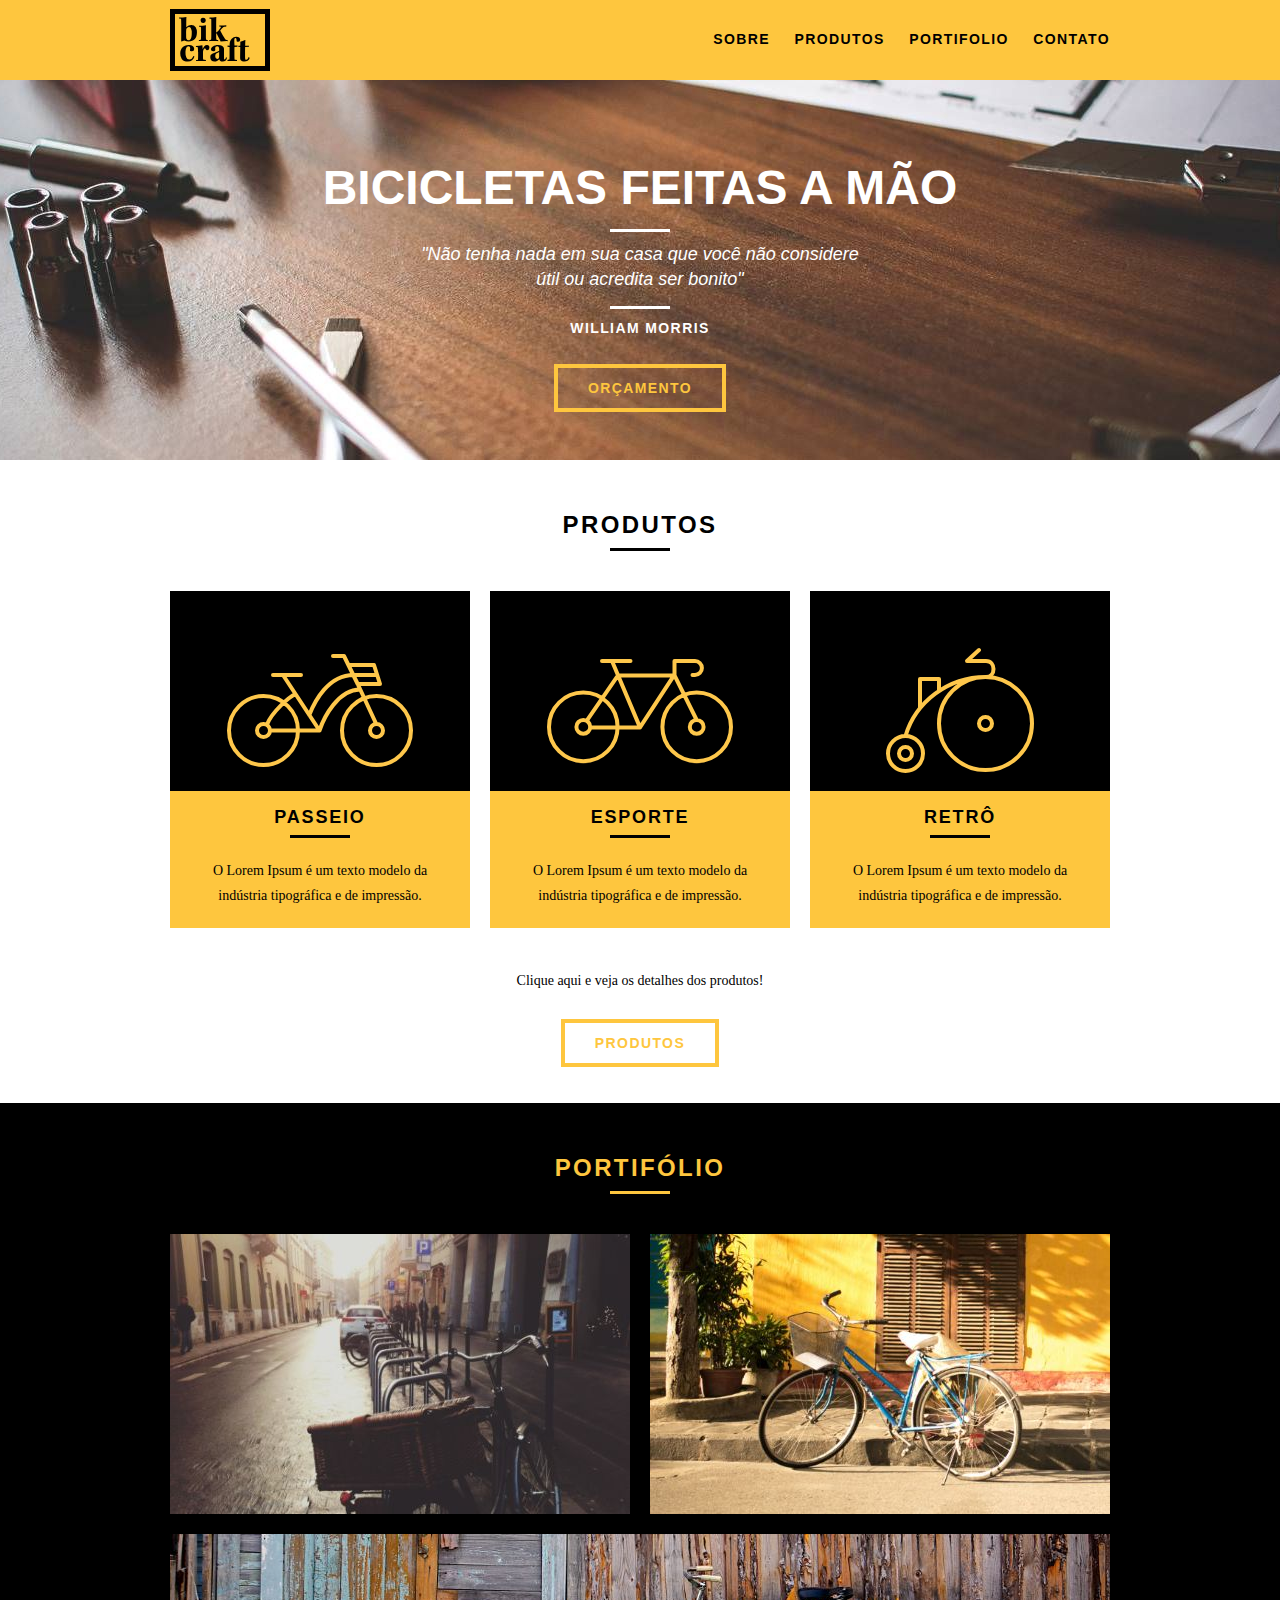
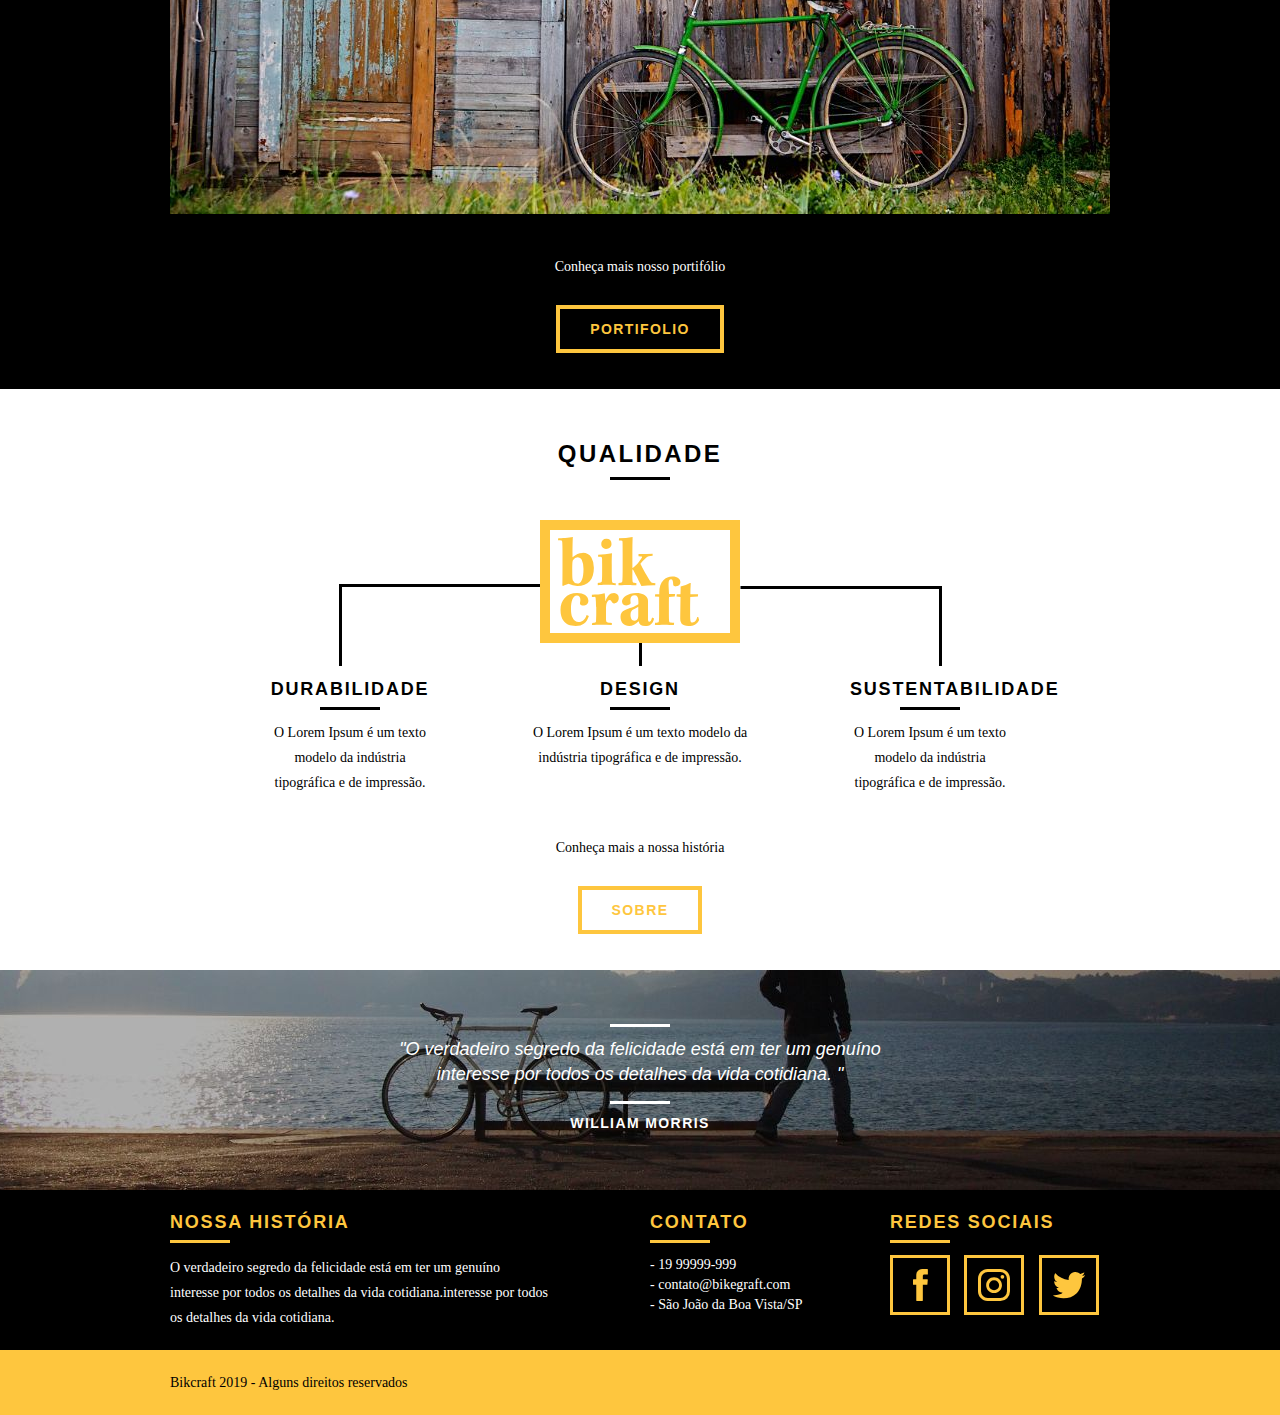
<file: index.html>
<!DOCTYPE html>
<html lang="pt-br">
  <head>
    <meta charset="UTF-8" />
    <link rel="stylesheet" href="css/normalize.css" />
    <link rel="stylesheet" href="css/reset.css" />
    <link rel="stylesheet" href="css/grid.css" />
    <link rel="stylesheet" href="css/style.css" />
    <link rel="stylesheet" href="css/responsivo.css" />
    <!-- Por baixo para sobrescrever o normalize!!-->
    <title>Bikcraft</title>
  </head>

  <body>
    <!--HEADER-->
    <header class="header">
      <div class="container">
        <a href="#intro" class="grid-4">
          <img src="img/bikcraft.svg" alt="Bikcraft" />
        </a>
        <nav class="header_menu grid-12">
          <ul>
            <li><a href="sobre.html">Sobre</a></li>
            <li><a href="produtos.html">Produtos</a></li>
            <li><a href="portifolio.html">Portifolio</a></li>
            <li><a href="contato.html">Contato</a></li>
          </ul>
        </nav>
      </div>
    </header>
    <!--INTRODUCAO-->
    <section class="introducao" id="intro">
      <div class="container">
        <h1>Bicicletas feitas a mão</h1>
        <blockquote class="quote-externo">
          <p>
            "Não tenha nada em sua casa que você não considere útil ou acredita
            ser bonito"
          </p>
          <cite>WILLIAM MORRIS</cite>
        </blockquote>
        <a href="produtos.html" class="btn">Orçamento</a>
      </div>
    </section>
    <!--FECHA INTRODUCAO-->
    <!--ABRE PRODUTOS-->
    <section class="container produtos">
      <h2 class="subtitulo">Produtos</h2>
      <ul class="produtos_lista">
        <li class="grid-1-3">
          <div class="img-prod">
            <img src="img/produtos/passeio.svg" alt="passeio-imagem" />
          </div>
          <div class="produtos_desc">
            <h3>Passeio</h3>
            <p>
              O Lorem Ipsum é um texto modelo da indústria tipográfica e de
              impressão.
            </p>
          </div>
        </li>
        <li class="grid-1-3">
          <div class="img-prod">
            <img src="img/produtos/esporte.svg" alt="passeio-imagem" />
          </div>
          <div class="produtos_desc">
            <h3>Esporte</h3>
            <p>
              O Lorem Ipsum é um texto modelo da indústria tipográfica e de
              impressão.
            </p>
          </div>
        </li>
        <li class="grid-1-3">
          <div class="img-prod">
            <img src="img/produtos/retro.svg" alt="passeio-imagem" />
          </div>
          <div class="produtos_desc">
            <h3>Retrô</h3>
            <p>
              O Lorem Ipsum é um texto modelo da indústria tipográfica e de
              impressão.
            </p>
          </div>
        </li>
      </ul>
      <div class="call">
        <p>Clique aqui e veja os detalhes dos produtos!</p>
        <a href="produtos.html" class="btn btn-preto">Produtos</a>
      </div>
    </section>
    <!--FECHA PRODUTOS-->
    <!--ABRE PORTIFOLIO -->
    <section class="portifolio">
      <div class="container">
        <h2 class="subtitulo">PORTIFÓLIO</h2>
        <ul class="portifolio-items">
          <li class="grid-8">
            <img src="img/portifolio/retro.jpg" alt="bike-retro" />
          </li>
          <li class="grid-8">
            <img src="img/portifolio/passeio.jpg" alt="bike-passeio" />
          </li>
          <li class="grid-16">
            <img src="img/portifolio/esporte.jpg" alt="bike-esporte" />
          </li>
        </ul>
      </div>
      <div class="call">
        <p  id="call_p_portifolio">Conheça mais nosso portifólio</p>
        <a href="produtos.html" class="btn">Portifolio</a>
      </div>
    </section>
    <!--FECHA PORTIFOLIO -->
    <!--ABRE QUALIDADE  -->
    <section class="qualidade container">
      <h2 class="subtitulo">Qualidade</h2>
      <img src="img/bikcraft-qualidade.svg" alt="bik-craft" />
      <ul class="qualidade-lista">
        <li class="grid-1-3" id="durabilidade">
          <h3>Durabilidade</h3>
          <p>
            O Lorem Ipsum é um texto modelo da indústria tipográfica e de
            impressão.
          </p>
        </li>
        <li class="grid-1-3">
          <h3>Design</h3>
          <p>
            O Lorem Ipsum é um texto modelo da indústria tipográfica e de
            impressão.
          </p>
        </li>
        <li class="grid-1-3" id="sustentabilidade">
          <h3>Sustentabilidade</h3>
          <p>
            O Lorem Ipsum é um texto modelo da indústria tipográfica e de
            impressão.
          </p>
        </li>
      </ul>
      <div class="call">
        <p>Conheça mais a nossa história</p>
        <a href="sobre.html" class="btn btn-preto">Sobre</a>
      </div>
    </section>
    
    <!--FECHA QUALIDADE  -->

    <!--ABRE FOOTER   -->
    <section class="quebra">
      <blockquote class="quote-externo container">
        <p>
          "O verdadeiro segredo da felicidade está em ter um genuíno interesse
          por todos os detalhes da vida cotidiana. "
        </p>
        <cite>WILLIAM MORRIS</cite>
      </blockquote>
    </section>
    <footer>
      <div class="footer">
        <div class="container">
          <div class="grid-8 footer-historia">
            <h3>Nossa história</h3>
            <p>
              O verdadeiro segredo da felicidade está em ter um genuíno
              interesse por todos os detalhes da vida cotidiana.interesse por
              todos os detalhes da vida cotidiana.
            </p>
          </div>
          <div class="grid-4 footer-contato">
            <h3>Contato</h3>
            <ul>
              <li>- 19 99999-999</li>
              <li>- contato@bikegraft.com</li>
              <li>- São João da Boa Vista/SP</li>
            </ul>
          </div>
          <div class="grid-4 footer-sociais">
            <h3>Redes Sociais</h3>
            <ul>
              <li>
                <a href="#"
                  ><img
                    src="img/redes-sociais/facebook.svg"
                    alt="Facebook"
                    target="_blank"
                /></a>
              </li>
              <li>
                <a href="#"
                  ><img
                    src="img/redes-sociais/instagram.svg"
                    alt="Instagram"
                    target="_blank"
                /></a>
              </li>
              <li>
                <a href="#"
                  ><img
                    src="img/redes-sociais/twitter.svg"
                    alt="Twitter"
                    target="_blank"
                /></a>
              </li>
            </ul>
          </div>
        </div>
      </div>
      <div class="copy">
        <div class="container">
          <p class="grid-16">Bikcraft 2019 - Alguns direitos reservados</p>
        </div>
      </div>
    </footer>

    <!--FECHA FOOTER   -->
  </body>
</html>
</file>
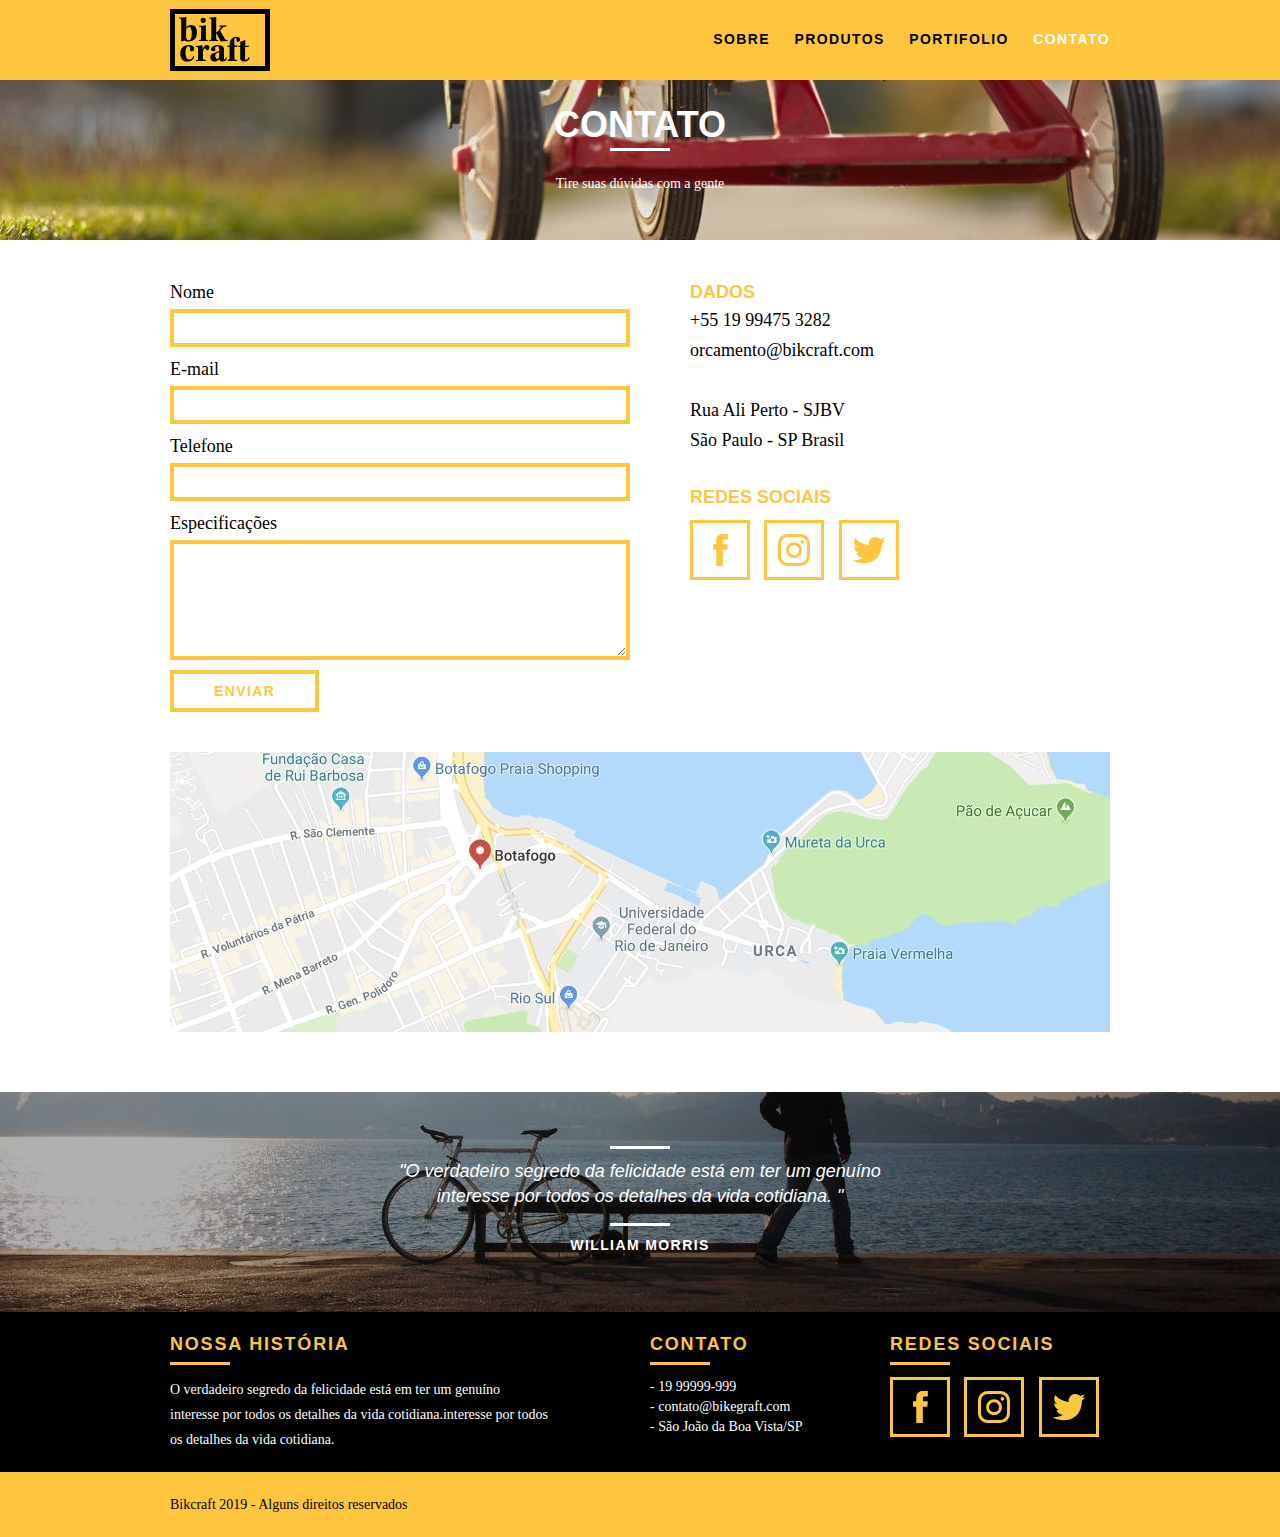
<file: contato.html>
<!DOCTYPE html>
<html lang="pt-br">

<head>
    <meta charset="UTF-8" />
    <meta name="viewport" content="width=device-width, initial-scale=1.0" />
    <link rel="stylesheet" href="css/normalize.css" />
    <link rel="stylesheet" href="css/reset.css" />
    <link rel="stylesheet" href="css/grid.css" />
    <link rel="stylesheet" href="css/style.css" />
    <link rel="stylesheet" href="css/contato.css" />
    <link rel="stylesheet" href="css/responsivo.css" />
    <title>Bikcraft-Contato</title>
</head>

<body>
    <header class="header">
        <div class="container">
            <a href="index.html" class="grid-4">
                <img src="img/bikcraft.svg" alt="Bikcraft" />
            </a>
            <nav class="header_menu grid-12">
                <ul>
                    <li><a href="sobre.html">Sobre</a></li>
                    <li><a href="produtos.html">Produtos</a></li>
                    <li><a href="portifolio.html">Portifolio</a></li>
                    <li><a class="menu-ativo" href="contato.html">Contato</a></li>
                </ul>
            </nav>
        </div>
    </header>
    <section class="introducao-interna introducao-contato">
        <h1 class="subtitulo">Contato</h1>
        <p>Tire suas dúvidas com a gente</p>
    </section>

    <section class="contato container">
        <form action="#" id="form-contato" class="grid-8 form-contato">
            <label for="nome">Nome</label>
            <input type="text" name="nome" id="nome" />
            <label for="email">E-mail</label>
            <input type="text" name="email" id="email" />
            <label for="tel">Telefone</label>
            <input type="text" name="tel" id="tel" />
            <label for="espec">Especificações</label>
            <textarea name="espec" id="espec"></textarea>
            <button type="submit" class="btn btn-preto">Enviar</button>
        </form>
        <div class="dados-contato grid-8">
            <h4>Dados</h4>
            <span> +55 19 99475 3282</span>
            <span>orcamento@bikcraft.com</span>
            <span>Rua Ali Perto - SJBV  </span>
            <span> São Paulo - SP Brasil</span>
            <h4>Redes Sociais</h4>
            <ul>
                <li>
                    <a href="#"><img src="img/redes-sociais/facebook.svg" alt="Facebook" target="_blank" /></a>
                </li>
                <li>
                    <a href="#"><img src="img/redes-sociais/instagram.svg" alt="Instagram" target="_blank" /></a>
                </li>
                <li>
                    <a href="#"><img src="img/redes-sociais/twitter.svg" alt="Twitter" target="_blank" /></a>
                </li>
            </ul>
        </div>
    </section>

    <section class="container contato-mapa">
        <a class="grid-16" href="http://google.com" target="_blank"><img src="img/mapa-bikcraft.jpg" alt="Endereco BikCraft"></a>
    </section>

    <!--ABRE FOOTER   -->
    <section class="quebra">
        <blockquote class="quote-externo container">
            <p>
                "O verdadeiro segredo da felicidade está em ter um genuíno interesse
                por todos os detalhes da vida cotidiana. "
            </p>
            <cite>WILLIAM MORRIS</cite>
        </blockquote>
    </section>
    <footer>
        <div class="footer">
            <div class="container">
                <div class="grid-8 footer-historia">
                    <h3>Nossa história</h3>
                    <p>
                        O verdadeiro segredo da felicidade está em ter um genuíno
                        interesse por todos os detalhes da vida cotidiana.interesse por
                        todos os detalhes da vida cotidiana.
                    </p>
                </div>
                <div class="grid-4 footer-contato">
                    <h3>Contato</h3>
                    <ul>
                        <li>- 19 99999-999</li>
                        <li>- contato@bikegraft.com</li>
                        <li>- São João da Boa Vista/SP</li>
                    </ul>
                </div>
                <div class="grid-4 footer-sociais">
                    <h3>Redes Sociais</h3>
                    <ul>
                        <li>
                            <a href="#"><img src="img/redes-sociais/facebook.svg" alt="Facebook" target="_blank" /></a>
                        </li>
                        <li>
                            <a href="#"><img src="img/redes-sociais/instagram.svg" alt="Instagram"
                                    target="_blank" /></a>
                        </li>
                        <li>
                            <a href="#"><img src="img/redes-sociais/twitter.svg" alt="Twitter" target="_blank" /></a>
                        </li>
                    </ul>
                </div>
            </div>
        </div>
        <div class="copy">
            <div class="container">
                <p class="grid-16">Bikcraft 2019 - Alguns direitos reservados</p>
            </div>
        </div>
    </footer>

    <!--FECHA FOOTER   -->
</body>

</html>
</file>
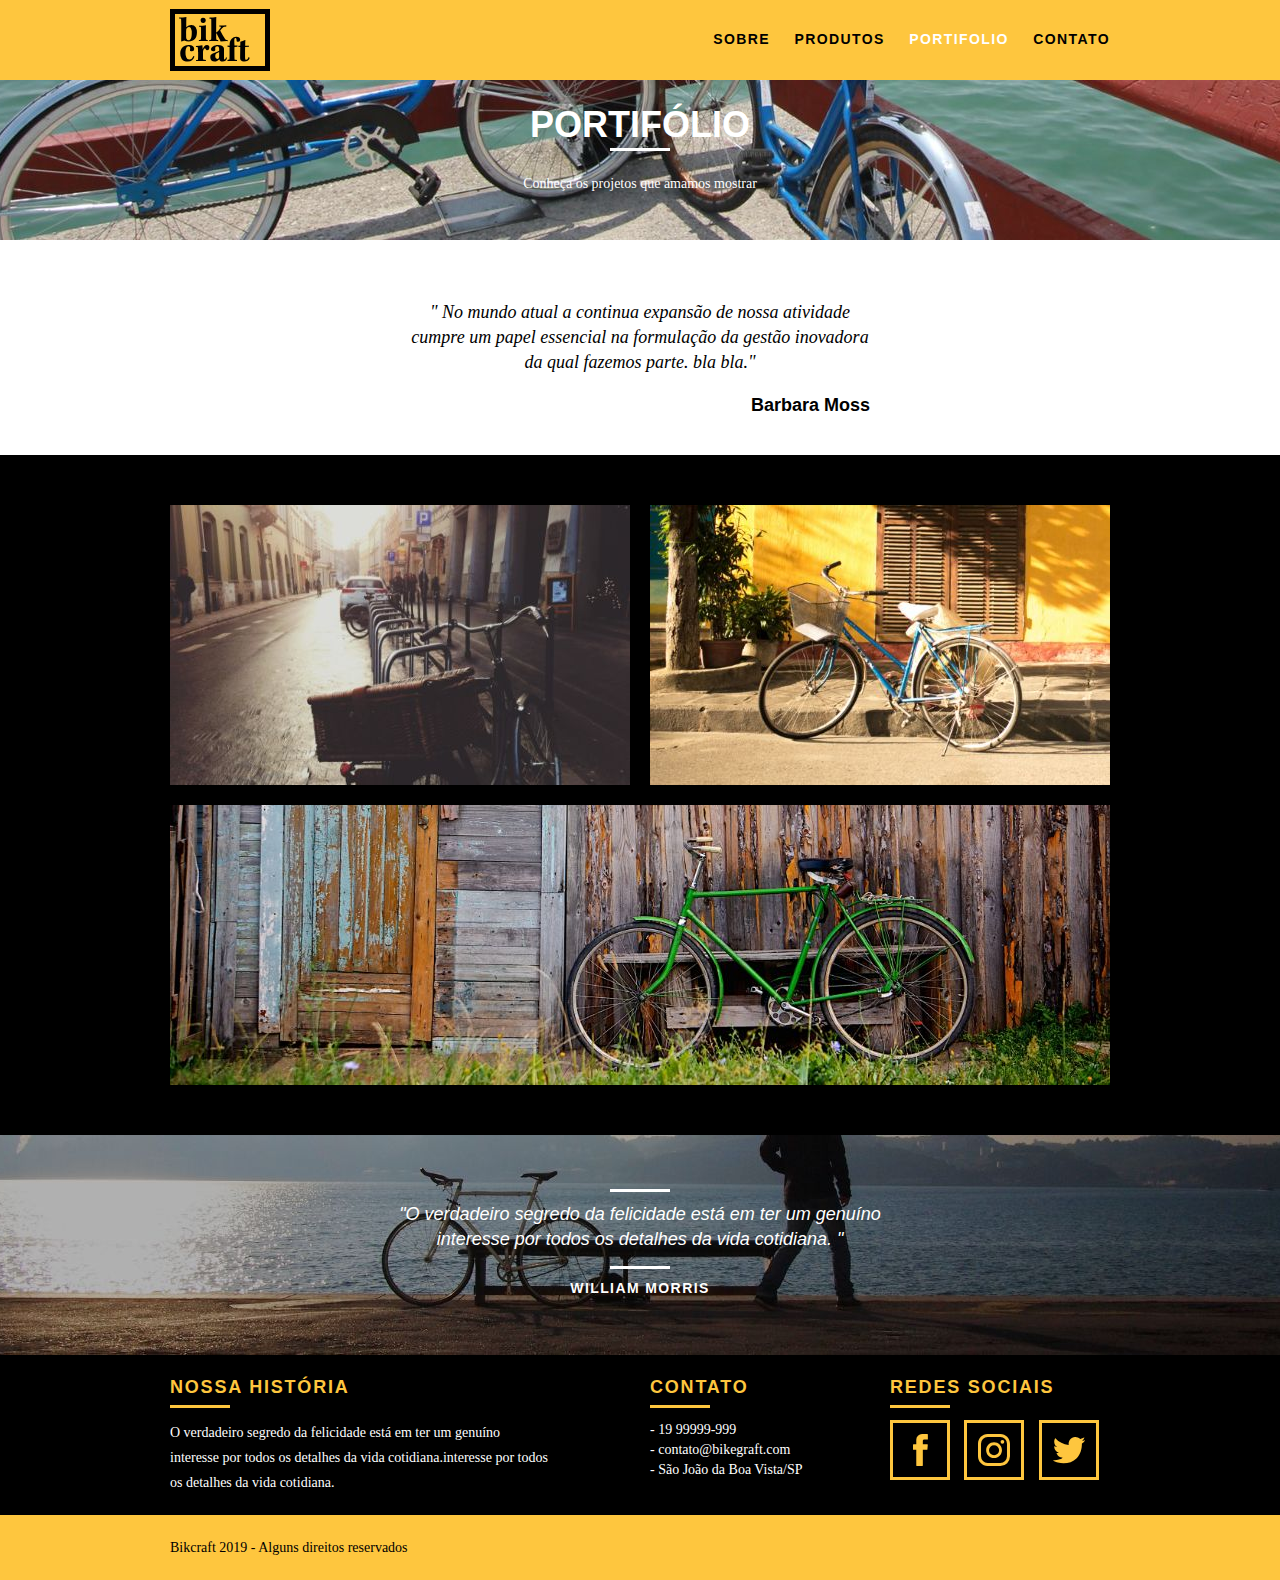
<file: portifolio.html>
<!DOCTYPE html>
<html lang="pt-br">

<head>
    <meta charset="UTF-8" />
    <meta name="viewport" content="width=device-width, initial-scale=1.0" />
    <link rel="stylesheet" href="css/normalize.css" />
    <link rel="stylesheet" href="css/reset.css" />
    <link rel="stylesheet" href="css/grid.css" />
    <link rel="stylesheet" href="css/style.css" />
    <link rel="stylesheet" href="css/portifolio.css" />
    <link rel="stylesheet" href="css/responsivo.css" />
    <title>Bikcraft-Portifólio</title>
</head>

<body>
    <header class="header">
        <div class="container">
            <a href="index.html" class="grid-4">
                <img src="img/bikcraft.svg" alt="Bikcraft" />
            </a>
            <nav class="header_menu grid-12">
                <ul>
                    <li><a  href="sobre.html">Sobre</a></li>
                    <li><a  href="produtos.html">Produtos</a></li>
                    <li><a class="menu-ativo" href="portifolio.html">Portifolio</a></li>
                    <li><a href="contato.html">Contato</a></li>
                </ul>
            </nav>
        </div>
    </header>
    <section class="introducao-interna introducao-portifolio">
        <h1 class="subtitulo">Portifólio</h1>
        <p>Conheça os projetos que amamos mostrar</p>
    </section>

    <section>
        <blockquote class="quote-cliente">
            <p>" No mundo atual a continua expansão de nossa atividade
                cumpre um papel essencial na formulação da gestão inovadora da qual fazemos parte.
                bla bla."</p>
            <cite>Barbara Moss</cite>
        </blockquote>
    </section>
    <!--ABRE PORTIFOLIO -->
    <section class="portifolio">
        <div class="container">
        
          <ul class="portifolio-items">
            <li class="grid-8">
              <img src="img/portifolio/retro.jpg" alt="bike-retro" />
            </li>
            <li class="grid-8">
              <img src="img/portifolio/passeio.jpg" alt="bike-passeio" />
            </li>
            <li class="grid-16">
              <img src="img/portifolio/esporte.jpg" alt="bike-esporte" />
            </li>
          </ul>
        </div>
      </section>
      <!--FECHA PORTIFOLIO -->
   
    

    <!--ABRE FOOTER   -->
    <section class="quebra">
        <blockquote class="quote-externo container">
          <p>
            "O verdadeiro segredo da felicidade está em ter um genuíno interesse
            por todos os detalhes da vida cotidiana. "
          </p>
          <cite>WILLIAM MORRIS</cite>
        </blockquote>
      </section>
      <footer>
        <div class="footer">
          <div class="container">
            <div class="grid-8 footer-historia">
              <h3>Nossa história</h3>
              <p>
                O verdadeiro segredo da felicidade está em ter um genuíno
                interesse por todos os detalhes da vida cotidiana.interesse por
                todos os detalhes da vida cotidiana.
              </p>
            </div>
            <div class="grid-4 footer-contato">
              <h3>Contato</h3>
              <ul>
                <li>- 19 99999-999</li>
                <li>- contato@bikegraft.com</li>
                <li>- São João da Boa Vista/SP</li>
              </ul>
            </div>
            <div class="grid-4 footer-sociais">
              <h3>Redes Sociais</h3>
              <ul>
                <li>
                  <a href="#"
                    ><img
                      src="img/redes-sociais/facebook.svg"
                      alt="Facebook"
                      target="_blank"
                  /></a>
                </li>
                <li>
                  <a href="#"
                    ><img
                      src="img/redes-sociais/instagram.svg"
                      alt="Instagram"
                      target="_blank"
                  /></a>
                </li>
                <li>
                  <a href="#"
                    ><img
                      src="img/redes-sociais/twitter.svg"
                      alt="Twitter"
                      target="_blank"
                  /></a>
                </li>
              </ul>
            </div>
          </div>
        </div>
        <div class="copy">
          <div class="container">
            <p class="grid-16">Bikcraft 2019 - Alguns direitos reservados</p>
          </div>
        </div>
      </footer>
  
      <!--FECHA FOOTER   -->
</body>

</html>
</file>
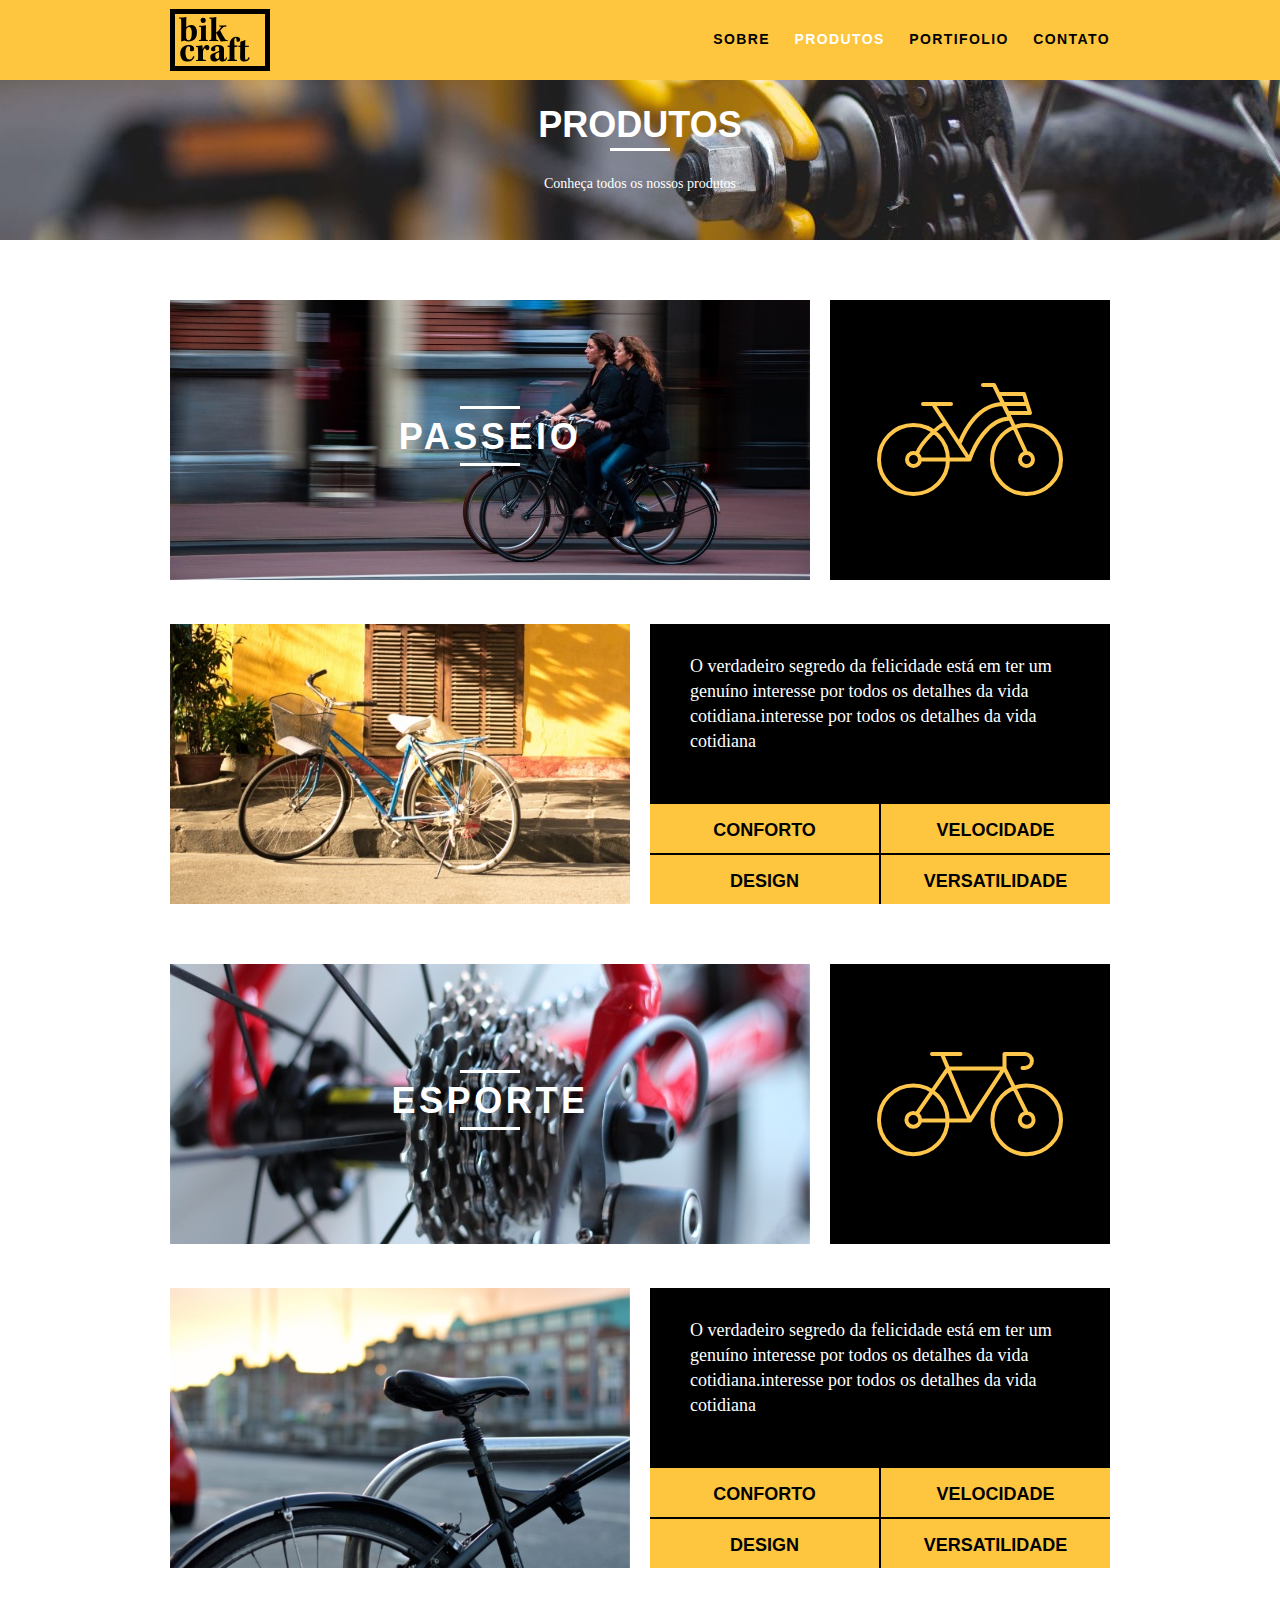
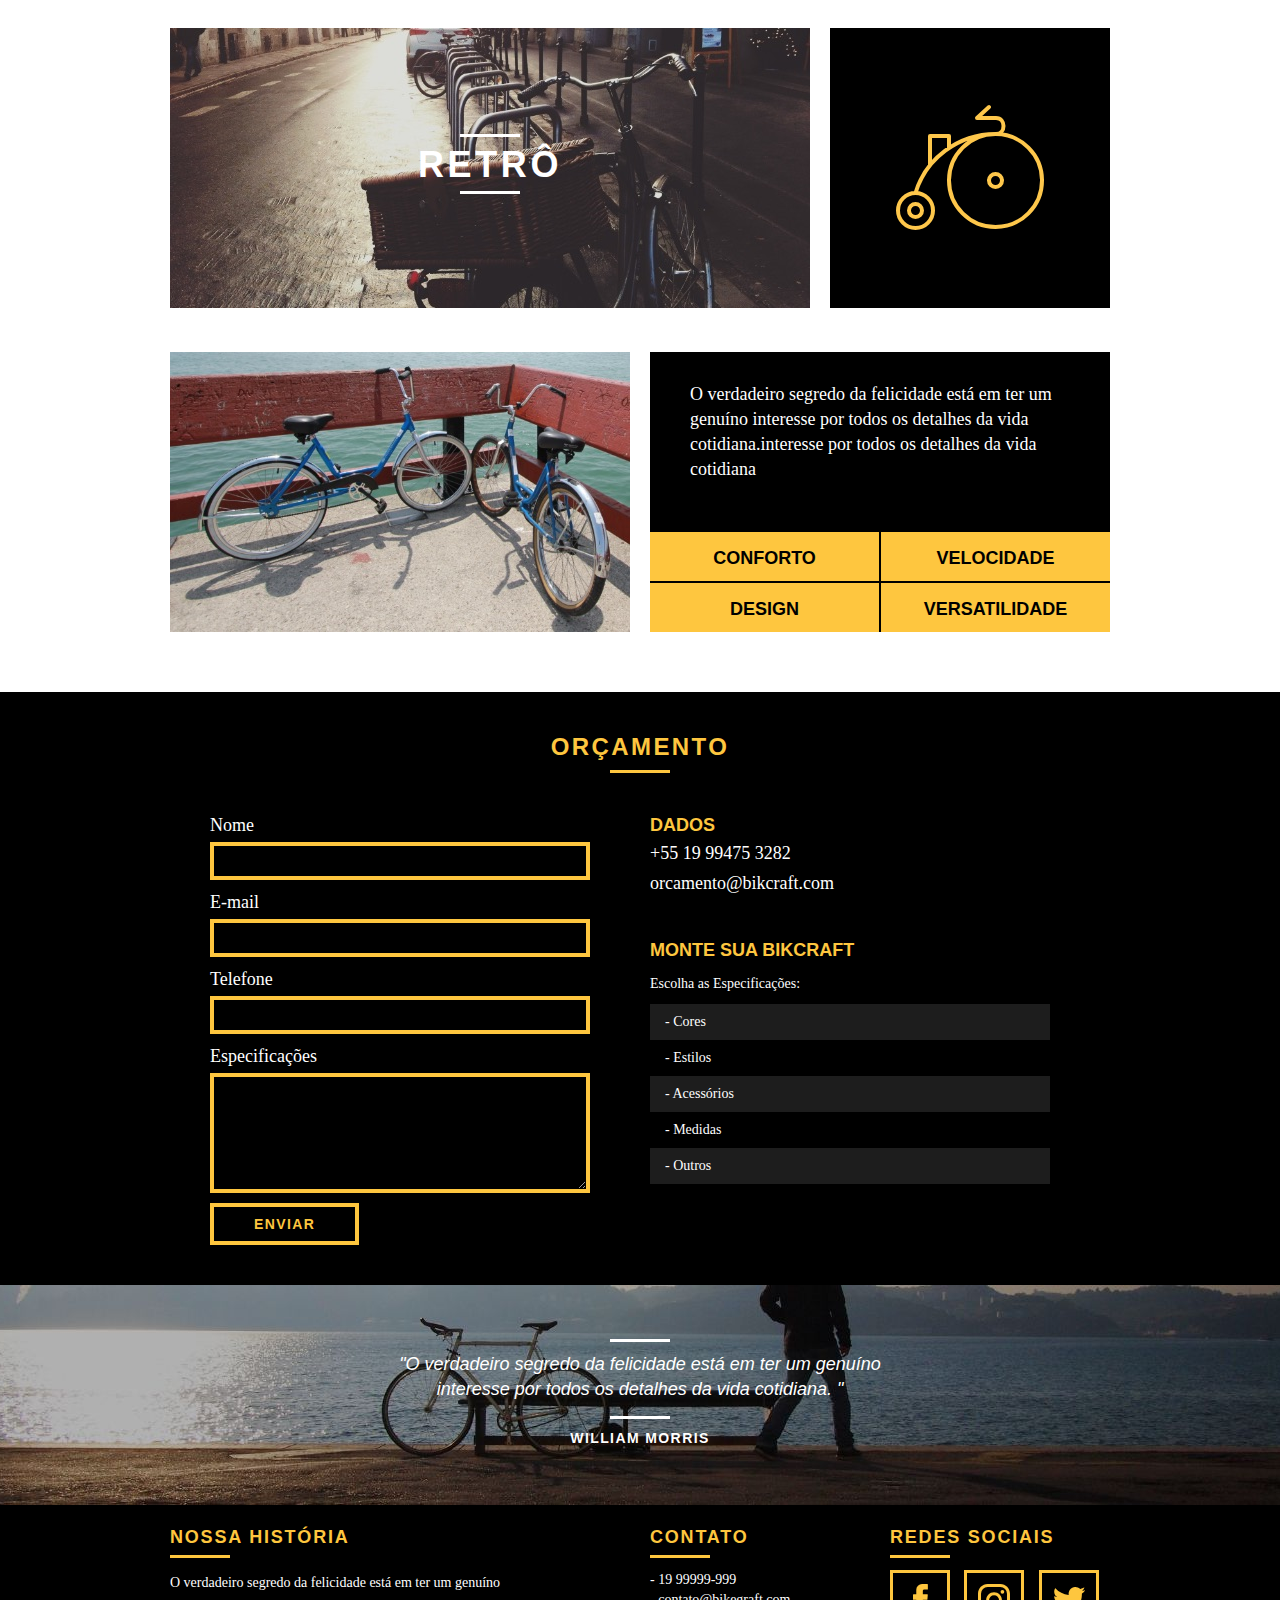
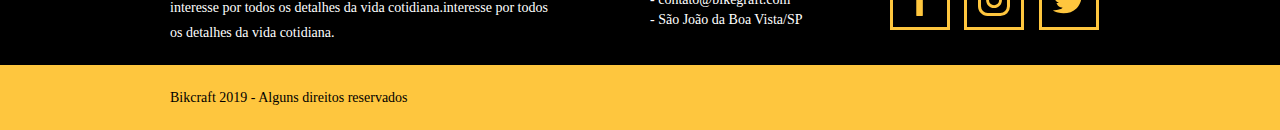
<file: produtos.html>
<!DOCTYPE html>
<html lang="pt-br">

<head>
    <meta charset="UTF-8" />
    <meta name="viewport" content="width=device-width, initial-scale=1.0" />
    <link rel="stylesheet" href="css/normalize.css" />
    <link rel="stylesheet" href="css/reset.css" />
    <link rel="stylesheet" href="css/grid.css" />
    <link rel="stylesheet" href="css/style.css" />
    <link rel="stylesheet" href="css/produtos.css" />
    <link rel="stylesheet" href="css/responsivo.css" />
    <title>Bikcraft-Produtos</title>
</head>

<body>
    <header class="header">
        <div class="container">
            <a href="index.html" class="grid-4">
                <img src="img/bikcraft.svg" alt="Bikcraft" />
            </a>
            <nav class="header_menu grid-12">
                <ul>
                    <li><a  href="sobre.html">Sobre</a></li>
                    <li><a class="menu-ativo" href="produtos.html">Produtos</a></li>
                    <li><a href="portifolio.html">Portifolio</a></li>
                    <li><a href="contato.html">Contato</a></li>
                </ul>
            </nav>
        </div>
    </header>
    <section class="introducao-interna introducao-produtos">
        <h1 class="subtitulo">Produtos</h1>
        <p>Conheça todos os nossos produtos</p>
    </section>

    <section class="produto-item">
        <div class="container">
            <div class="grid-11">
                <img src="img/produtos/bikcraft-passeio-1.jpg" alt="bik-craft-passeio">
                <h2 class="produto-h2">Passeio</h2>
            </div>
            <div class="grid-5 icon-prod">
                <img src="img/produtos/passeio.svg" alt="bik-craft-passeio-icon">
            </div>
            <div class="grid-8">
                <img src="img/produtos/bikcraft-passeio-2.jpg" alt="bik-craft-passeio-2">
            </div>
            <div class="grid-8 produto-info">
                <p>O verdadeiro segredo da felicidade está em ter um genuíno interesse por todos os detalhes da vida
                    cotidiana.interesse por todos os detalhes da vida cotidiana </p>
                    <ul>
                        <li>Conforto</li>
                        <li>Velocidade</li>
                        <li>Design</li>
                        <li>Versatilidade</li>
                    </ul>
            </div>
        </div>
    </section>
    <section class="produto-item">
        <div class="container">
            <div class="grid-11">
                <img src="img/produtos/bikcraft-esporte-1.jpg" alt="bik-craft-passeio">
                <h2 class="produto-h2">Esporte</h2>
            </div>
            <div class="grid-5 icon-prod">
                <img src="img/produtos/esporte.svg " alt="bik-craft-passeio-icon">
            </div>
            <div class="grid-8">
                <img src="img/produtos/bikcraft-esporte-2.jpg" alt="bik-craft-passeio-2">
            </div>
            <div class="grid-8 produto-info">
                <p>O verdadeiro segredo da felicidade está em ter um genuíno interesse por todos os detalhes da vida
                    cotidiana.interesse por todos os detalhes da vida cotidiana </p>
                    <ul>
                        <li>Conforto</li>
                        <li>Velocidade</li>
                        <li>Design</li>
                        <li>Versatilidade</li>
                    </ul>
            </div>
        </div>
    </section>
    <section class="produto-item">
        <div class="container">
            <div class="grid-11">
                <img src="img/produtos/bikcraft-retro-1.jpg" alt="bik-craft-passeio">
                <h2 class="produto-h2">Retrô</h2>
            </div>
            <div class="grid-5 icon-prod">
                <img src="img/produtos/retro.svg" alt="bik-craft-passeio-icon">
            </div>
            <div class="grid-8">
                <img src="img/produtos/bikcraft-retro-2.jpg" alt="bik-craft-passeio-2">
            </div>
            <div class="grid-8 produto-info">
                <p>O verdadeiro segredo da felicidade está em ter um genuíno interesse por todos os detalhes da vida
                    cotidiana.interesse por todos os detalhes da vida cotidiana </p>
                    <ul>
                        <li>Conforto</li>
                        <li>Velocidade</li>
                        <li>Design</li>
                        <li>Versatilidade</li>
                    </ul>
            </div>
        </div>
    </section>

    <section class="orcamento">
        <div class="container">
            <h3 class="subtitulo"> Orçamento</h3>
            <form action="#" id="form-orcamento" class="grid-8 form">
                <label for="nome">Nome</label>
                <input type="text" name="nome" id="nome">
                <label for="email">E-mail</label>
                <input type="text" name="email" id="email">
                <label for="tel">Telefone</label>
                <input type="text" name="tel" id="tel">
                <label for="espec">Especificações</label>
                <textarea name="espec" id="espec" ></textarea>
                <button type="submit" class="btn">Enviar</button>
            </form>
            <div class="dados-orcamento grid-8">
                <h4>Dados</h4>
                <span> +55 19 99475 3282</span>
                <span>orcamento@bikcraft.com</span>
                <h4 >Monte sua bikcraft</h4>
                <p>Escolha as Especificações:</p>
                <ul>
                    <li>- Cores</li>
                    <li>- Estilos</li>
                    <li>- Acessórios</li>
                    <li>- Medidas</li>
                    <li>- Outros</li>
                </ul>
            </div>
        </div>
    </section>
    

    <!--ABRE FOOTER   -->
    <section class="quebra">
        <blockquote class="quote-externo container">
          <p>
            "O verdadeiro segredo da felicidade está em ter um genuíno interesse
            por todos os detalhes da vida cotidiana. "
          </p>
          <cite>WILLIAM MORRIS</cite>
        </blockquote>
      </section>
      <footer>
        <div class="footer">
          <div class="container">
            <div class="grid-8 footer-historia">
              <h3>Nossa história</h3>
              <p>
                O verdadeiro segredo da felicidade está em ter um genuíno
                interesse por todos os detalhes da vida cotidiana.interesse por
                todos os detalhes da vida cotidiana.
              </p>
            </div>
            <div class="grid-4 footer-contato">
              <h3>Contato</h3>
              <ul>
                <li>- 19 99999-999</li>
                <li>- contato@bikegraft.com</li>
                <li>- São João da Boa Vista/SP</li>
              </ul>
            </div>
            <div class="grid-4 footer-sociais">
              <h3>Redes Sociais</h3>
              <ul>
                <li>
                  <a href="#"
                    ><img
                      src="img/redes-sociais/facebook.svg"
                      alt="Facebook"
                      target="_blank"
                  /></a>
                </li>
                <li>
                  <a href="#"
                    ><img
                      src="img/redes-sociais/instagram.svg"
                      alt="Instagram"
                      target="_blank"
                  /></a>
                </li>
                <li>
                  <a href="#"
                    ><img
                      src="img/redes-sociais/twitter.svg"
                      alt="Twitter"
                      target="_blank"
                  /></a>
                </li>
              </ul>
            </div>
          </div>
        </div>
        <div class="copy">
          <div class="container">
            <p class="grid-16">Bikcraft 2019 - Alguns direitos reservados</p>
          </div>
        </div>
      </footer>
  
      <!--FECHA FOOTER   -->
</body>

</html>
</file>
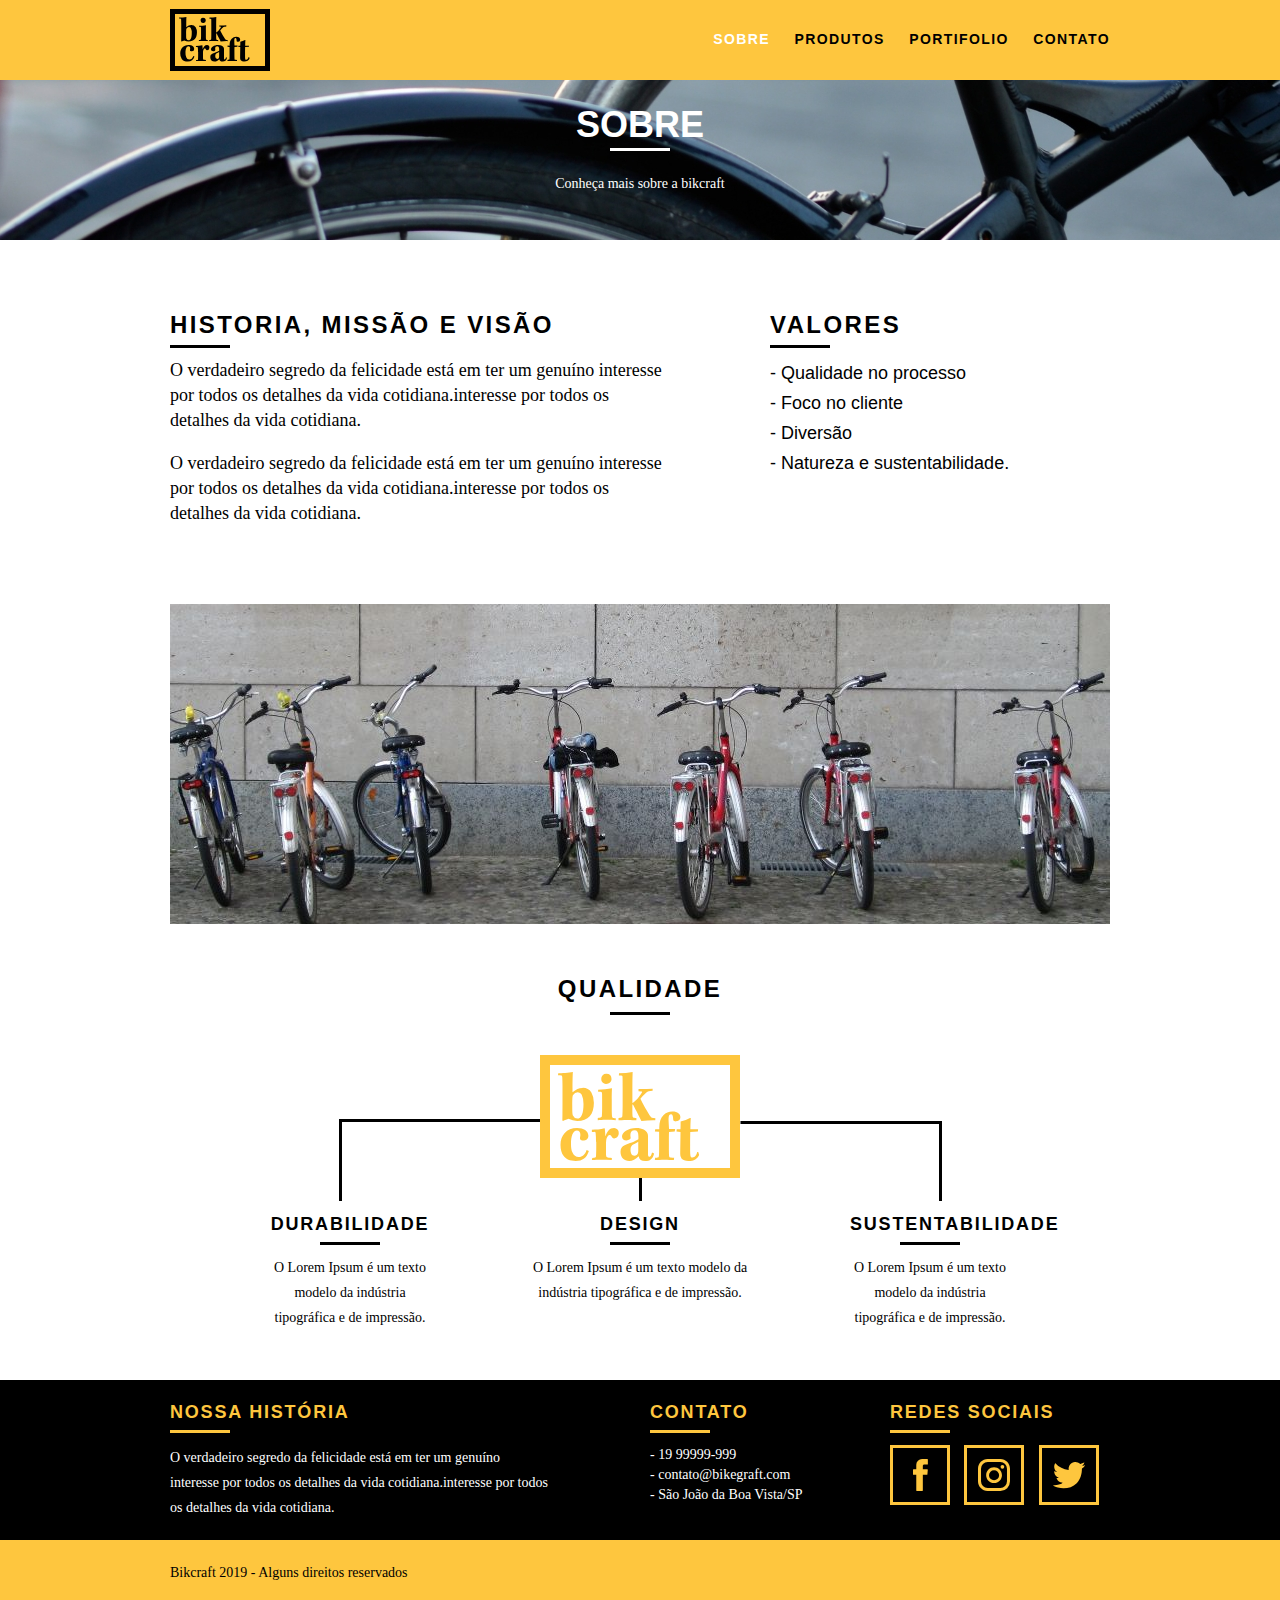
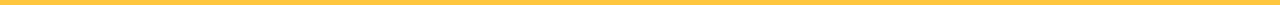
<file: sobre.html>
<!DOCTYPE html>
<html lang="pt-br">
  <head>
    <meta charset="UTF-8" />
    <meta name="viewport" content="width=device-width, initial-scale=1.0" />
    <link rel="stylesheet" href="css/normalize.css" />
    <link rel="stylesheet" href="css/reset.css" />
    <link rel="stylesheet" href="css/grid.css" />
    <link rel="stylesheet" href="css/style.css" />
    <link rel="stylesheet" href="css/sobre.css" />
    <link rel="stylesheet" href="css/responsivo.css" />
    <title>Sobre</title>
  </head>
  <body>
    <header class="header">
      <div class="container">
        <a href="index.html" class="grid-4">
          <img src="img/bikcraft.svg" alt="Bikcraft" />
        </a>
        <nav class="header_menu grid-12">
          <ul>
            <li><a class="menu-ativo" href="sobre.html">Sobre</a></li>
            <li><a href="produtos.html">Produtos</a></li>
            <li><a href="portifolio.html">Portifolio</a></li>
            <li><a href="contato.html">Contato</a></li>
          </ul>
        </nav>
      </div>
    </header>
    <section class="introducao-interna introducao-sobre">
      <h1 class="subtitulo">Sobre</h1>
      <p>Conheça mais sobre a bikcraft</p>
    </section>

    <section class="conteudo-sobre">
      <div class="container">
        <div class="grid-10">
          <h3 class="subtitulo-interno">Historia, Missão e Visão</h3>
          <p>
            O verdadeiro segredo da felicidade está em ter um genuíno interesse
            por todos os detalhes da vida cotidiana.interesse por todos os
            detalhes da vida cotidiana. </p> 
            <p> O verdadeiro segredo da felicidade está
            em ter um genuíno interesse por todos os detalhes da vida
            cotidiana.interesse por todos os detalhes da vida cotidiana.
          </p>
        </div>
        <div class="grid-6">
            <h3 class="subtitulo-interno">Valores</h3>
            <ul>
                <li>- Qualidade no processo</li>
                <li> - Foco no cliente</li>
                <li>  - Diversão</li>
                <li>  - Natureza e sustentabilidade.</li>
            </ul>
        </div>
        <div class="grid-16 equipe-bikcraft">
            <img src="img/equipe-bikcraft.jpg" alt="equipe-bikcraft">
        </div>
      </div>
    </section>

    <section class="qualidade container">
        <h2 class="subtitulo">Qualidade</h2>
        <img src="img/bikcraft-qualidade.svg" alt="bik-craft" />
        <ul class="qualidade-lista">
          <li class="grid-1-3" id="durabilidade">
            <h3>Durabilidade</h3>
            <p>
              O Lorem Ipsum é um texto modelo da indústria tipográfica e de
              impressão.
            </p>
          </li>
          <li class="grid-1-3">
            <h3>Design</h3>
            <p>
              O Lorem Ipsum é um texto modelo da indústria tipográfica e de
              impressão.
            </p>
          </li>
          <li class="grid-1-3" id="sustentabilidade">
            <h3>Sustentabilidade</h3>
            <p>
              O Lorem Ipsum é um texto modelo da indústria tipográfica e de
              impressão.
            </p>
          </li>
        </ul>
      </section>
      
      <footer>
        <div class="footer">
          <div class="container">
            <div class="grid-8 footer-historia">
              <h3>Nossa história</h3>
              <p>
                O verdadeiro segredo da felicidade está em ter um genuíno
                interesse por todos os detalhes da vida cotidiana.interesse por
                todos os detalhes da vida cotidiana.
              </p>
            </div>
            <div class="grid-4 footer-contato">
              <h3>Contato</h3>
              <ul>
                <li>- 19 99999-999</li>
                <li>- contato@bikegraft.com</li>
                <li>- São João da Boa Vista/SP</li>
              </ul>
            </div>
            <div class="grid-4 footer-sociais">
              <h3>Redes Sociais</h3>
              <ul>
                <li>
                  <a href="#"
                    ><img
                      src="img/redes-sociais/facebook.svg"
                      alt="Facebook"
                      target="_blank"
                  /></a>
                </li>
                <li>
                  <a href="#"
                    ><img
                      src="img/redes-sociais/instagram.svg"
                      alt="Instagram"
                      target="_blank"
                  /></a>
                </li>
                <li>
                  <a href="#"
                    ><img
                      src="img/redes-sociais/twitter.svg"
                      alt="Twitter"
                      target="_blank"
                  /></a>
                </li>
              </ul>
            </div>
          </div>
        </div>
        <div class="copy">
          <div class="container">
            <p class="grid-16">Bikcraft 2019 - Alguns direitos reservados</p>
          </div>
        </div>
      </footer>
  </body>
</html>
</file>
<file: css/grid.css>
*, *:before, *:after {
  -webkit-box-sizing: border-box; 
  -moz-box-sizing: border-box; 
  box-sizing: border-box;
}

.container {
	width: 960px;
	margin: 0 auto;
	padding: 0px;
	position: relative;
}

.container:after, .container:before {
	content: " ";
	display: table;
}

.container:after {
	clear: both;
}

.grid-1, .grid-2, .grid-3, .grid-4, .grid-5, .grid-6, .grid-7, .grid-8, .grid-9, 
.grid-10, .grid-11, .grid-12, .grid-13, .grid-14, .grid-15, .grid-16, .grid-1-3 {
	float: left;
	margin-left: 10px;
	margin-right: 10px;
}

.grid-1 	{width: 40px;}
.grid-2 	{width: 100px;}
.grid-3 	{width: 160px;}
.grid-4 	{width: 220px;}
.grid-5 	{width: 280px;}
.grid-6 	{width: 340px;}
.grid-7 	{width: 400px;}
.grid-8 	{width: 460px;}
.grid-9 	{width: 520px;}
.grid-10 	{width: 580px;}
.grid-11 	{width: 640px;}
.grid-12 	{width: 700px;}
.grid-13 	{width: 760px;}
.grid-14 	{width: 820px;}
.grid-15 	{width: 880px;}
.grid-16 	{width: 940px;}
.grid-1-3	{width: 300px;}

/* Deixar o grid responsivo, fazer um corte no layout a partir de determinada width */

/* only screen =  Só para telas! */

@media only screen and (min-width:788px) and (max-width:979px){
/* Entre esses valores o grid será adptado para o TABLET(788 ate 979). */
	.container {
		width: 768px;
	}
	.grid-1		{width: 28px;}
	.grid-2		{width: 76px;}
	.grid-3		{width: 124px;}
	.grid-4		{width: 172px;}
	.grid-5		{width: 220px;}
	.grid-6		{width: 268px;}
	.grid-7		{width: 316px;}
	.grid-8		{width: 364px;}
	.grid-9		{width: 412px;}
	.grid-10	{width: 460px;}
	.grid-11	{width: 508px;}
	.grid-12	{width: 556px;}
	.grid-13	{width: 604px;}
	.grid-14	{width: 652px;}
	.grid-15	{width: 700px;}
	.grid-16	{width: 748px;}
	.grid-1-3	{width: 236px;}

}
/* CELULAR */
@media only screen and (max-width: 787px) {
	/* Entre esses valores o grid será adptado para o CELULAR(0 a 787). */
	.container {
		width: 300px;
	}
	.grid-1, .grid-2, .grid-3, .grid-4, .grid-5, .grid-6, .grid-7, .grid-8, .grid-9, .grid-10, .grid-11, .grid-12, .grid-13, .grid-14, .grid-15, .grid-16, .grid-1-3 {
		width: 300px;
		margin: 0 0 20px 0;
		float: none;
	}
}
</file>
<file: css/style.css>
/* Estilos Gerais */
body {
  font-family: Arial, Helvetica, sans-serif;
}

p {
  font-family: Georgia, "Times New Roman", Times, serif;
  font-size: 14px;
  line-height: 25px;
}
img{
  display: block;
  max-width: 100%; /* Deixar responsivo (max-width: 100%;)*/
}

.btn {
  border: 4px solid #fec63e;
  padding: 12px 30px;
  color: #fec63e;
  font-size: 14px;
  line-height: 20px;
  text-transform: uppercase;
  letter-spacing: 0.1em;
  font-weight: bold;
}

.btn:hover {
  color: #fff;
  border-color: #fff;
}

.btn-preto:hover {
  color: #000000;
  border-color: #000000;
}

.subtitulo {
  font-weight: bold;
  font-size: 24px;
  line-height: 30px;
  letter-spacing: 0.1em;
  color: #000;
  text-transform: uppercase;
  text-align: center;
  margin-bottom: 40px;
}

.subtitulo:after {
  content: "";
  display: block;
  width: 60px;
  height: 3px;
  background: #000000;
  margin: 8px auto 10px auto;
}
.subtitulo-interno {
  font-size: 24px;
  font-weight: bold;
  line-height: 20px;
  font-family: Arial, Helvetica, sans-serif;
  letter-spacing: .1em;
  color: #000000;
  text-transform: uppercase;
  margin-bottom:10px;
}

.subtitulo-interno:after {
  content: "";
  display: block;
  width: 60px;
  height: 3px;
  background: #000000;
  margin: 10px 0;
}

/* Header */

.header {
  position: fixed;
  /* Vai ficar scrolando */
  top: 0;
  width: 100%;
  background-color: #fec63e;
  padding: 9px;
  z-index: 10;
}

.header_menu {
  text-align: right;
}


.header_menu ul li {
  margin-top: 20px;
  display: inline-block;
  margin-left: 20px;
}

.header_menu ul li a {
  font-size: 14px;
  font-weight: bold;
  text-transform: uppercase;
  color: black;
  letter-spacing: 0.1em;
  line-height: 20px;
  padding: 10px 0;
}

.header_menu ul li a:hover {
  color: rgb(255, 255, 255);
}
.header_menu ul li a.menu-ativo{
  color:#fff;
}

/* Introducao interna geral */
.introducao-interna{
  height: 160px;
  width: 100%;
  margin-top: 80px;
  background-size: cover;
  text-align: center;
}
.introducao-interna h1{
  color:white;
  padding-top:30px;
  margin-bottom:unset;
  letter-spacing: unset;
  font-size: 36px;
}
.introducao-interna h1::after{
  content: "";
  display: block;
  width: 60px;
  height: 3px;
  background: white;
}

.introducao-interna p{
  color: white;
  padding-top: 10px;
}
/* Introdução */

.introducao {
  width: 100%;
  background: url("../img/bg.jpg") no-repeat center;
  background-size: cover;
  margin-top: 80px;
  height: 380px;
  text-align: center;
  padding-top: 80px;
}

.introducao h1 {
  font-size: 48px;
  font-weight: bold;
  font-family: Arial;
  text-transform: uppercase;
  color: #ffffff;
}

.quote-externo {
  max-width: 440px;
  margin: 0 auto;
  color: white;
  margin-bottom: 40px;
}

.quote-externo p {
  font-size: 18px;
  font-family: Arial, Helvetica, sans-serif;
  font-style: italic;
}

.quote-externo p:before,
.quote-externo p:after {
  content: "";
  display: block;
  width: 60px;
  height: 3px;
  background: white;
  margin: 14px auto 10px auto;
}

.quote-externo cite {
  font-style: normal;
  font-weight: bold;
  text-transform: uppercase;
  font-size: 14px;
  letter-spacing: 0.1em;
}

/* Produtos */

.produtos {
  padding: 50px 0;
}

.produtos_lista li {
  text-align: center;
}

.img-prod {
  padding: 50px;
  background-color: black;
  height: 200px;
}

.produtos_desc {
  background-color: #fec63e;
}

.produtos_desc h3 {
  font-size: 18px;
  font-weight: bold;
  line-height: 20px;
  letter-spacing: 0.1em;
  text-transform: uppercase;
  padding-top: 16px;
}

.produtos_desc h3::after {
  content: "";
  display: block;
  width: 60px;
  height: 3px;
  background: #000000;
  margin: 8px auto 10px auto;
}

.produtos_desc p {
  padding: 10px 20px 20px 20px;
}

.call {
  text-align: center;
  padding-top: 40px;
  clear: both;
}

.call p {
  color: #000;
  margin-bottom: 40px;
}

/* Portifólio */

.portifolio{
  width: 100%;
  background: black;
  padding: 50px 27px 50px 27px;
}
.portifolio .subtitulo{
  color: #fec63e;
}
.portifolio .subtitulo::after{
  background: #fec63e;
}
.portifolio-items li:last-child{
  margin-top: 20px;
}
#call_p_portifolio{
  color: #fff;
}



/* Qualidade */
.qualidade{
  padding: 50px 0 ;
}
.qualidade::after{
  content: "";
  width:603px;
  height:81.5px;
  display: block;
  background:url("../img/linhas.svg") no-repeat center;
  position:absolute;
  top: 195px;
  right: 178px;
  z-index: -1;
}
.qualidade img{
  margin:0 auto;
}
.qualidade-lista{
  padding-top: 20px;
  overflow: auto;
}
.qualidade-lista li{
  text-align: center;
  padding: 0 40px;
}
.qualidade-lista li h3 {
  font-size: 18px;
  font-weight: bold;
  line-height: 20px;
  letter-spacing: 0.1em;
  text-transform: uppercase;
  padding-top: 16px;
}

.qualidade-lista h3::after {
  content: "";
  display: block;
  width: 60px;
  height: 3px;
  background: #000000;
  margin: 8px auto 10px auto;
}
#durabilidade{
  padding-left: 100px;
}
#sustentabilidade{
  padding-right: 100px;
}


/* Quebra */


.quebra{
  width: 100%;
  height: 220px;
  background: url("../img/bg-footer.jpg") no-repeat center;
  background-size:cover ;
  text-align: center;
  padding-top: 40px;
}
.quebra .quote-externo{
  max-width: 500px;
}

/* FOOTER */
.footer{
  width: 100%;
  background: #000000;
  color: #fff;
  padding: 20px 0;
}
.footer h3{
  font-size: 18px;
  line-height:25px;
  color: #fec63e;
  font-weight: bold;
  letter-spacing: .1em;
  text-transform: uppercase;
}
.footer h3::after {
  content: "";
  display: block;
  width: 60px;
  height: 3px;
  background: #fec63e;
  margin: 5px 0 12px 0;
}
.footer-historia{
  padding-right: 80px;
}
.footer-contato ul li{
font-size: 14px;
line-height: 20px;
font-family: Georgia, 'Times New Roman', Times, serif;
}

.footer-sociais ul li {
  display: inline-block;
  margin-right: 10px;
  
}
.footer-sociais ul li a{
  border: 3px solid #fec63e;
  display: block;
  padding: 11px;
}
.footer-sociais ul li a:hover{
  border-color: #fff;
}

.copy{
  width: 100%;
  background:#fec63e;
  padding: 20px 0;
}
</file>
<file: css/responsivo.css>
/* Deixar o grid responsivo, fazer um corte no layout a partir de determinada width */
  /* only screen =  Só para telas! */
  @media only screen and (min-width:788px) and (max-width:979px){
  /* Entre esses valores o grid será adptado para o TABLET(788 ate 979). */

  /* Qualidade Home*/
  .qualidade::after{
    right: 82px;
  }
  .qualidade-lista li{
    padding: 0 10px;
  }
  #durabilidade{
    padding-left:0px;
  }
  #sustentabilidade{
    padding-right: 0px;
  }

  /* FOOTER  Redes Sociais*/
  .footer-sociais ul li a{
    border: 3px solid #fec63e;
    display: block;
    padding: 6px;
  }
  .footer-sociais ul li a img{
      height: 26px;
      width: 26px;
  }

  /* PRODUTO  */

  .produto-h2  {
    top: -250px;
    margin-bottom: -100px;
    }
    .icon-prod {
        padding: 41px 0;
    }
    .produto-info p {
        font-size: 14px;
        padding: 10px 40px;
        height: 122px;
    }
    .produto-info ul li {
        width: 181px;
        height: 49px;
    }


  }

  /* CELULAR */
  @media only screen and (max-width: 787px) {
      /* Entre esses valores o grid será adptado para o CELULAR(0 a 787). */
       /* HEADER */
      .header{
        position: relative;
        padding-bottom: 0;
    }
    .header img{
        margin:0 auto 10px;
    }
    .header_menu{
        text-align: center;
    }
    .header_menu ul li {
        margin: 5px;
    }
    .header_menu ul li a{
        border: 4px solid #000;
        width: 136px;
        display: block;
        float: left;
    }
    .header_menu ul li a:hover{
        border-color: #fff;
    }
    .header_menu ul li a.menu-ativo{
        color:#fff;
        border-color: #fff;
      }


    /* Introducao */
    .introducao{
        margin-top: 0px;
        padding-top: 20px;
        background: url("../img/bg-mobile.jpg") no-repeat center;
        background-size: cover;
    }
    .quote-externo {
        margin-bottom: 20px;
    }
    .quote-externo p {
        font-size: 16px;
    }
    .quote-externo cite {
        font-size: 12px;
    }

    /* Introducao interna */
    .introducao-interna{
        margin-top: 0px;
      }

    /* Call */
    .call {
        padding-top: 5px;
      }
    /* Qualidade Home*/
    .qualidade::after{
        display: none;
    }
    .qualidade-lista li{
        padding: 0 10px;
    }
    #durabilidade{
        padding-left:0px;
    }
    #sustentabilidade{
        padding-right: 0px;
        margin-bottom: 40px;
    }

    /* SOBRE */
    .conteudo-sobre p{
        font-size: 14px;
        line-height: 20px;
        margin-bottom: 18px;
    }
    .conteudo-sobre h3{
        margin-top: 30px;
    }
    .conteudo-sobre ul li{
        font-size: 16px;
        line-height: 25px;
    }
    .subtitulo-interno {
        line-height: 30px;
    }

    /* PRODUTOS */
    .produto-h2  {
        top: -180px;
        margin-bottom: -130px;
    }
    .icon-prod {
        padding: 41px 0;
    }
    .produto-info p {
        font-size: 14px;
        padding: 10px 40px;
        height: auto;
    }
    .produto-info ul li {
        width: 149px;
        height: 49px;
        font-size: 14px;
        line-height: 20px;
        padding-top: 14px;
    }
    .form {
        padding: 0px;
    }
    .dados-orcamento ul {
        padding-right: 0px;
    
    }

    /*PORTIFOLIO */
    .quote-cliente cite {
        font-size: 16px;
        font-weight: bold;
        text-align: center;
        font-style: normal;
        margin-right: 20px;
    }

    /*PAGINA CONTATO */
    .dados-contato{
        padding-left: 0px;
    }
    
    .form {
        padding: 0px;
    }



      
  }
</file>
<file: css/contato.css>
.introducao-contato {
    background: url("../img/bg-contato.jpg") no-repeat center;
}

/* ORÇAMENTO */
.contato {
    padding: 40px 0;
   

}

.contato h3 {
    color: #fec63f;
}

.contato h3::after {
    background: #fec63f;
}

.form {
    padding: 0 40px;
}

.form-contato label {
    display: block;
    font-family: Georgia, "Times New Roman", Times, serif;
    font-size: 18px;
    line-height: 25px;
    margin-bottom: 4px;
}

.form-contato input {
    display: block;
    width: 100%;
    border: 4px solid #fec63f;
    padding: 7px 10px;
    outline: none;
    font-family: Georgia, "Times New Roman", Times, serif;
    font-size: 14px;
    margin-bottom: 10px;
}

.form-contato textarea {
    display: block;
    width: 100%;
    border: 4px solid #fec63f;
    padding: 7px 10px;
    outline: none;
    font-family: Georgia, "Times New Roman", Times, serif;
    font-size: 14px;
    margin-bottom: 10px;
    height: 120px;
}

.form-contato button {
    background: none;
    padding: 7px 40px;
}
.dados-contato{
    padding-left: 40px;
}
.dados-contato h4 {
    font-size: 18px;
    text-transform: uppercase;
    color: #fec63f;
    line-height: 25px;
    font-weight: bold;
}

.dados-contato span {
    display: block;
    font-size: 18px;
    font-family: Georgia, "Times New Roman", Times, serif;
    line-height: 30px;
    
}

.dados-contato span:nth-of-type(even) {
margin-bottom: 30px;

}


.dados-contato ul li {
    display: inline-block;
    margin-right: 10px;

}
.dados-contato ul{
    margin-top: 10px;
}
.dados-contato ul li a {
    border: 3px solid #fec63e;
    display: block;
    width: 60px;
    height: 60px;
    padding: 11px;
}

.dados-contato ul li a:hover {
    border-color: #000000;
}

.contato-mapa{
    margin-bottom: 60px;
}
</file>
<file: css/portifolio.css>
.introducao-portifolio{
    background:url("../img/bg-portifolio.jpg") no-repeat center;
}
.quote-cliente{
    padding: 60px 0;
    max-width: 460px;
    margin: 0 auto;

}
.quote-cliente p {
    text-align: center;
    font-family: Georgia, 'Times New Roman', Times, serif;
    font-size: 18px;
    line-height: 25px;
    font-style: italic;
    margin-bottom: 20px;
}
.quote-cliente cite {
    font-size: 18px;
    font-weight: bold;
    text-align: right;
    float: right;
    font-style: normal;
}
</file>
<file: css/produtos.css>
.produto-h2  {
    font-size: 36px;
    font-weight: bold;
    line-height: 40px;
    text-transform: uppercase;
    text-align: center;
    padding-top: 70px;
    color: #ffffff;
    letter-spacing: .1em;
    position: relative;
    top: -250px;
    margin-bottom: -100px;
}

.produto-h2:before,
.produto-h2:after {
    content: "";
    display: block;
    width: 60px;
    height: 3px;
    background: white;
    margin: 6px auto 8px auto;
}

.introducao-produtos {
    background: url("../img/bg-produtos.jpg") no-repeat center;
}

.produto-item {
    padding-top: 60px;
}

.icon-prod {
    background-color: #000000;
    padding: 70px 0;
}

.icon-prod img {
    margin: 0 auto;
}

.produto-info {
    background: #000000;
}

.produto-info p {
    color: white;
    font-size: 18px;
    line-height: 25px;
    padding: 30px 40px;
    height: 180px;
}

.produto-info ul li {
    background-color: #fec63f;
    text-transform: uppercase;
    font-size: 18px;
    line-height: 20px;
    font-weight: bold;
    float: left;
    width: 229px;
    height: 49px;
    text-align: center;
    padding-top: 16px;

}

.produto-info ul li:first-child {
    margin-bottom: 2px;
}

.produto-info ul li:nth-child(odd) {
    margin-right: 2px;
}


/* ORÇAMENTO */
.orcamento {
    background: #000000;
    width: 100%;
    margin-top: 60px;
    padding: 40px 0;
}

.orcamento h3 {
    color: #fec63f
}

.orcamento h3::after {
    background: #fec63f
}

.form {
    padding: 0 40px;
}

.form label {
    display: block;
    color: #ffffff;
    font-family: Georgia, 'Times New Roman', Times, serif;
    font-size: 18px;
    line-height: 25px;
    margin-bottom: 4px;
}

.form input {
    display: block;
    width: 100%;
    background: none;
    border: 4px solid #fec63f;
    color: #ffffff;
    padding: 7px 10px;
    outline: none;
    font-family: Georgia, 'Times New Roman', Times, serif;
    font-size: 14px;
    margin-bottom: 10px;
}

.form textarea {
    display: block;
    width: 100%;
    background: none;
    border: 4px solid #fec63f;
    color: #ffffff;
    padding: 7px 10px;
    outline: none;
    font-family: Georgia, 'Times New Roman', Times, serif;
    font-size: 14px;
    margin-bottom: 10px;
    height: 120px;
}

.form button {
    background: none;
    padding: 7px 40px;
}


.dados-orcamento {
    color: #ffffff;
}

.dados-orcamento h4 {
    font-size: 18px;
    text-transform: uppercase;
    color: #fec63f;
    line-height: 25px;
    font-weight: bold;

}

.dados-orcamento span {
    display: block;
    font-size: 18px;
    font-family: Georgia, 'Times New Roman', Times, serif;
    line-height: 30px;

}

.dados-orcamento span:nth-of-type(2) {
    margin-bottom: 40px;
}


.dados-orcamento ul {
    padding-right: 60px;

}

.dados-orcamento ul li {
    font-size: 14px;
    font-family: Georgia, 'Times New Roman', Times, serif;
    padding: 10px 15px;
}

.dados-orcamento ul li:nth-child(odd) {
    background: #1d1d1d
}

.dados-orcamento p {
    margin: 8px 0;
}
</file>
<file: css/sobre.css>
.introducao-sobre{
    background:url("../img/bg-sobre.jpg") no-repeat center;
}

.conteudo-sobre h3{
    margin-top: 75px;
}

.conteudo-sobre p{
    font-size: 18px;
    line-height: 25px;
    max-width: 500px;
    margin-bottom: 18px;
}
.conteudo-sobre ul li{
    font-size: 18px;
    line-height: 30px;
}

.equipe-bikcraft{
    margin-top: 60px;
}
</file>
